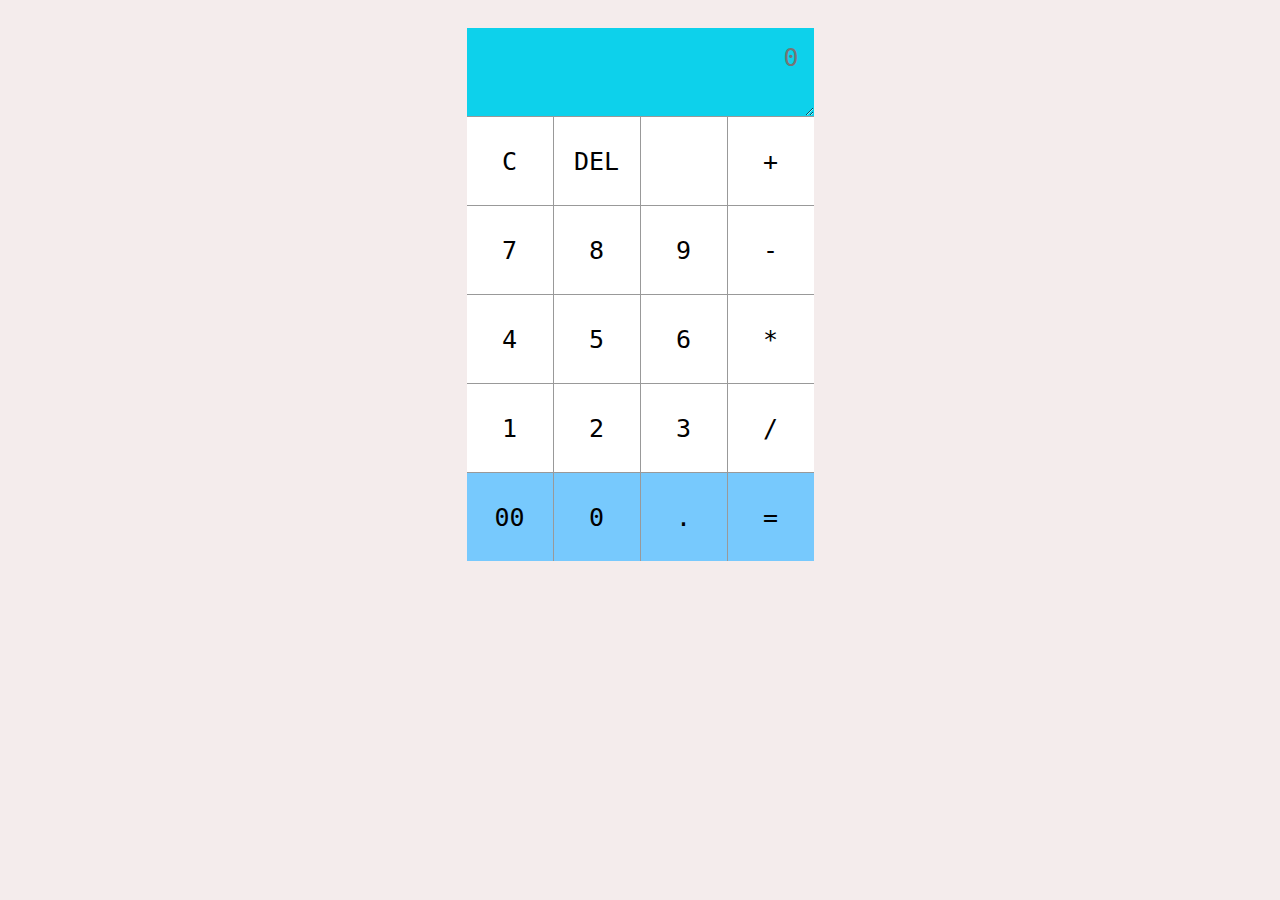
<file: calculator/index.html>
<!DOCTYPE html>
<html lang="en">
<head>
    <meta charset="UTF-8">
    <meta name="viewport" content="width=device-width, initial-scale=1.0">
    <title>Document</title>
    <link rel="stylesheet" href="style.css">
</head>
<body>
    <div class = "grid-container">
        <div class = "calculator-grid ">
            <textarea type="text" id = "inputtext" placeholder="0"></textarea>
            <button>C</button>
            <button>DEL</button>
            <button></button>
            <button>+</button>
            <button>7</button>
            <button>8</button>
            <button>9</button>
            <button>-</button>
            <button>4</button>
            <button>5</button>
            <button>6</button>
            <button>*</button>
            <button>1</button>
            <button>2</button>
            <button>3</button>
            <button>/</button>
            <button>00</button>
            <button>0</button>
            <button>.</button>
            <button>=</button>
        </div>
        </div>
    <script src="script.js"></script>
</body>
</html>
</file>
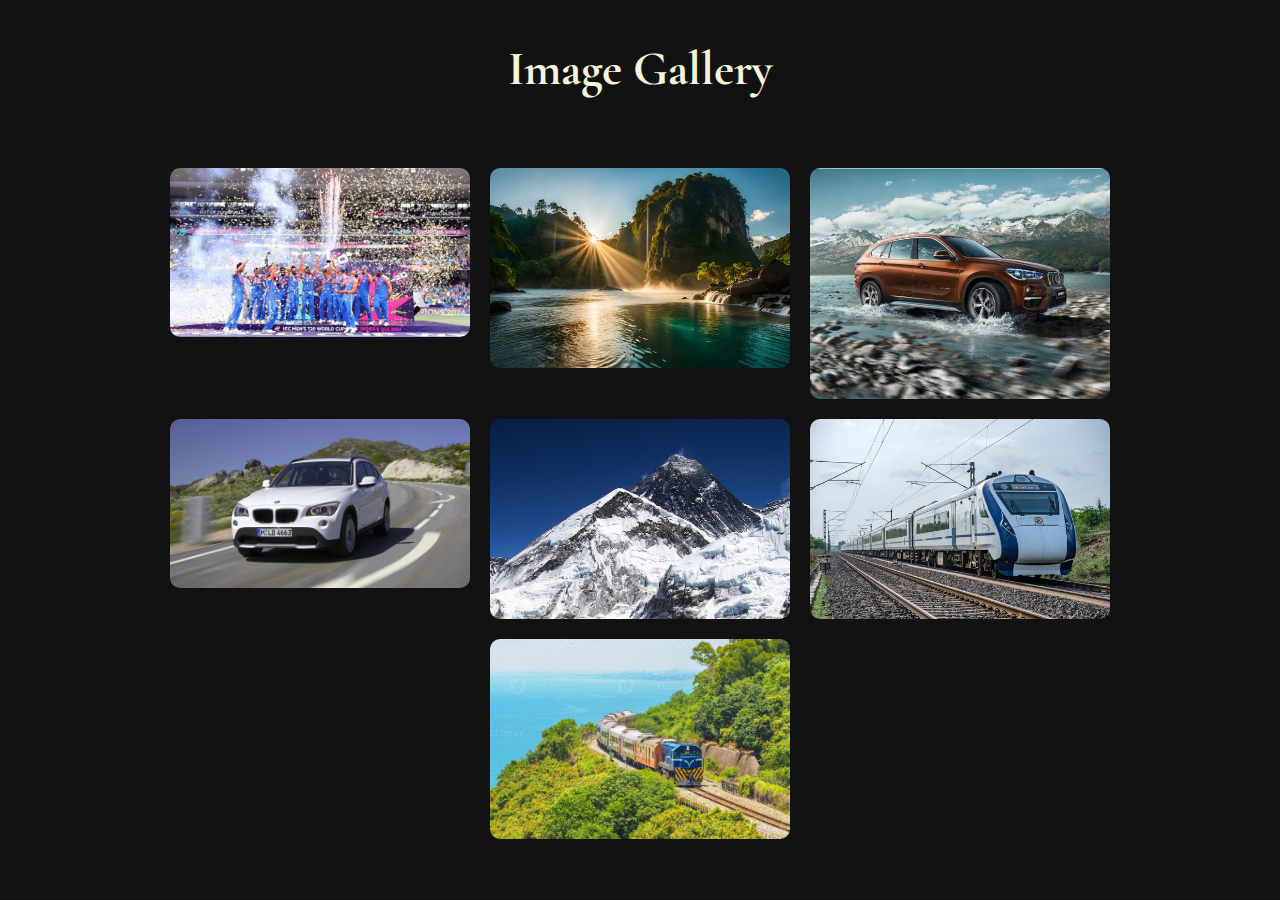
<file: image gallery/index.html>
<!DOCTYPE html>
<html lang="en">
<head>
    <meta charset="UTF-8">
    <meta name="viewport" content="width=device-width, initial-scale=1.0">
    <title>Document</title>
    <link rel="stylesheet" href="style.css">
</head>
<body>
    <h1>Image Gallery</h1>

    <div class="gallery" onclick="openLightbox(event)">
        <img src="images/5.jpg"
            alt="Image 1">
        <img src="images/6.jpg"
            alt="Image 2">
        <img src="images/8.jpg"
            alt="Image 3">
        <img src="images/9.jpg"
            alt="Image 4">
        <img src="images/10.jpg"
            alt="Image 4">
        <img src="images/11.jpg"
            alt="Image 4">
        <img src="images/12.jpg"
            alt="Image 4">
    </div>

    <!-- Lightbox container -->
    <div id="lightbox">
        <!-- Close button -->
        <span id="close-btn" onclick="closeLightbox()">&times;</span>

        <!-- Main lightbox image -->
        <img id="lightbox-img" src="" alt="lightbox image">

        <!-- Thumbnails container -->
        <div id="thumbnail-container">
            <!-- Thumbnails will be added dynamically using JavaScript -->
        </div>

        <!-- Previous and Next buttons -->
        <button id="prev-btn" onclick="changeImage(-1)">&lt; Prev</button>
        <button id="next-btn" onclick="changeImage(1)">Next &gt;</button>
        <script src="script.js"></script>
    </div>
</body>
</html>
</file>
<file: calculator/style.css>
body {  
    background-color: hsl(0, 25%, 94%);
    padding: 20px;
}

.grid-container {
    display: grid;
    align-items: center;
    justify-content: center; 
}

.calculator-grid {
    display: grid;
    grid-template-columns: repeat(4, 1fr);
    grid-template-rows: repeat(6, 1fr);
    grid-gap: 1px;
    background-color: #999;
} 

.calculator-grid button {
    font-size: 25px;
    background-color: #fff;
    border: none;
    cursor: pointer;
    font-family: 'DM Mono', monospace;
} 

textarea {
  grid-column: span 4;
  font-family: 'DM Mono', monospace;
  font-size: 25px;
  text-align: end;
  background-color: #0dd1eb;
  padding: 15px;
  border: none;
}

.calculator-grid button:nth-child(n+18) {
    background-color: rgb(119, 201, 253); 
}
</file>
<file: image gallery/style.css>
@import url('https://fonts.googleapis.com/css2?family=Cormorant+Garamond&family=DM+Mono:wght@400;500&display=swap');


/* Basic styling for the gallery */
        body {
            font-family: 'Cormorant Garamond', sans-serif;
            margin: 0;
            padding: 0;  
            background: #131212;
        }

        h1 {
            text-align: center;
            padding: 40px;
            margin: 0;
            color: beige;
            font-size: 3em;
        }

        .gallery {
            display: flex;
            flex-wrap: wrap;
            justify-content: center;
            padding: 20px;
        }

        .gallery img {
            margin: 10px;
            cursor: pointer;
            max-width: 300px;
            width: 50%;
            height: 50%;
          border-radius: 10px;
        }

        /* Lightbox styles */
        #lightbox {
            display: none;
            position: fixed;
            top: 0;
            left: 0;
            width: 100%;
            height: 100%;
            background: rgba(0, 0, 0, 0.8);
            justify-content: center;
            align-items: center;
            overflow: hidden;
            flex-direction: column;
        }

        #lightbox img {
            max-width: 80%;
            max-height: 60vh;
            box-shadow: 0 0 25px rgba(0, 0, 0, 0.8);
          border-radius: 10px;
        }

        #close-btn {
            position: absolute;
            top: 10px;
            right: 10px;
            font-size: 24px;
            color: #fff;
            cursor: pointer;
            z-index: 2;
        }

        /* Style for navigation buttons */
        #prev-btn,
        #next-btn {
            position: absolute;
            top: 50%;
            transform: translateY(-50%);
            font-size: 20px;
            color: #fff;
            background-color: rgba(0, 0, 0, 0.5);
            border: none;
            padding: 10px;
            cursor: pointer;
            transition: background-color 0.3s;
        }

        #prev-btn {
            left: 10px;
        }

        #next-btn {
            right: 10px;
        }

        #prev-btn:hover,
        #next-btn:hover {
            background-color: rgba(0, 0, 0, 0.8);
        }

        /* Styles for thumbnails */
        .thumbnail-container {
            display: flex;
            flex-direction: row;
            flex-wrap: wrap;
            justify-content: center;
        }
        .thumbnail {
            max-width: 50px;
            width: 100px;
            cursor: pointer;
            margin-top: 40px;
            margin-left: 5px;
            margin-right: 5px;
            border: 2px solid #fff;
            transition: opacity 0.3s;
        }

        .thumbnail:hover,
        .thumbnail.active-thumbnail {
            opacity: 0.7;
</file>
